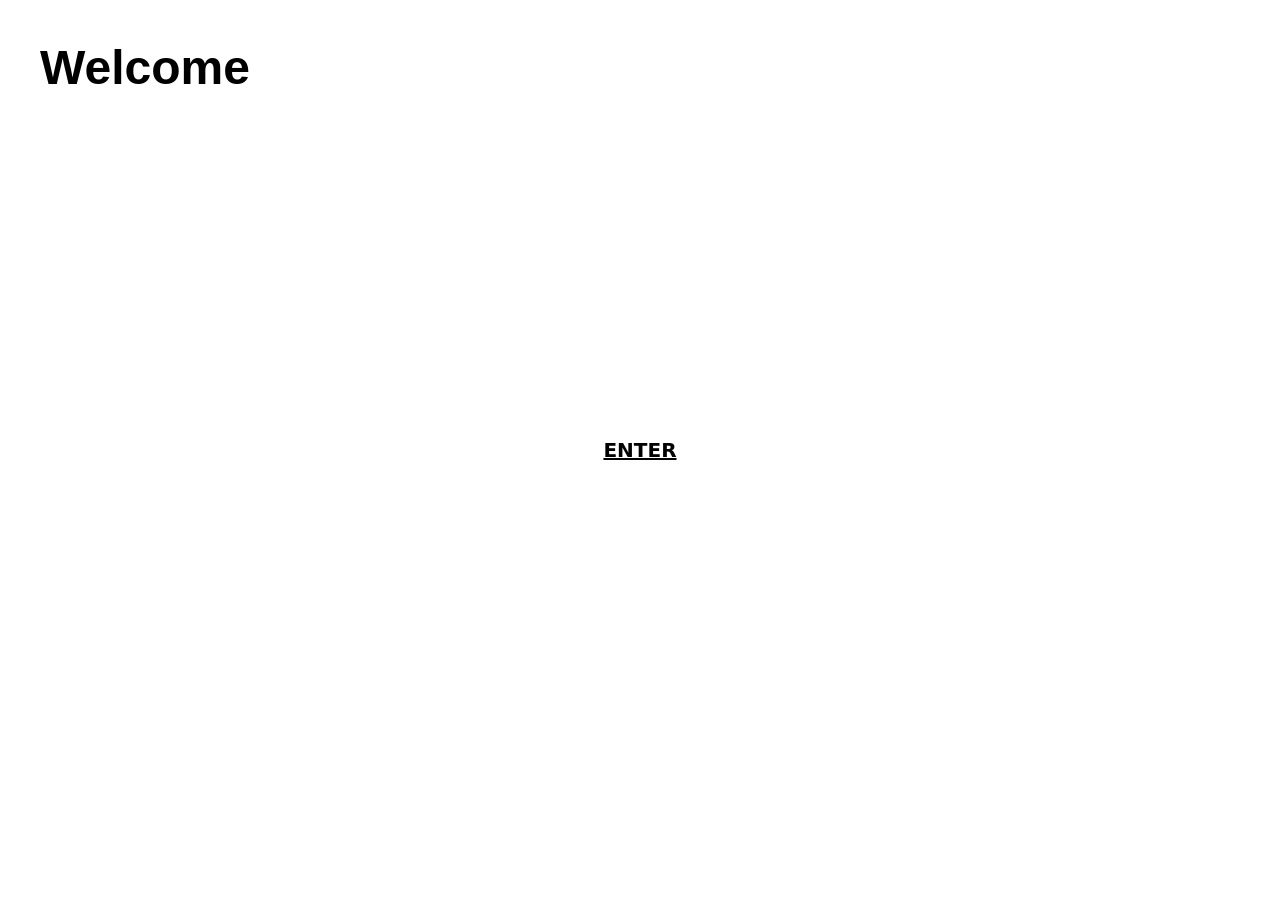
<file: index.html>
<!DOCTYPE html>
<html>
<head>
    <title>My First Website</title>
    <link rel="stylesheet" href="style.css">
</head>
<body>
    <h1 class="welcome">Welcome</h1>
</head>

<body>
   
    <button class="btn-87">
 <a href ="homePage.html"><span>Enter</span></a>
  <svg aria-hidden><circle></circle></svg>
</button>
</html>
</file>
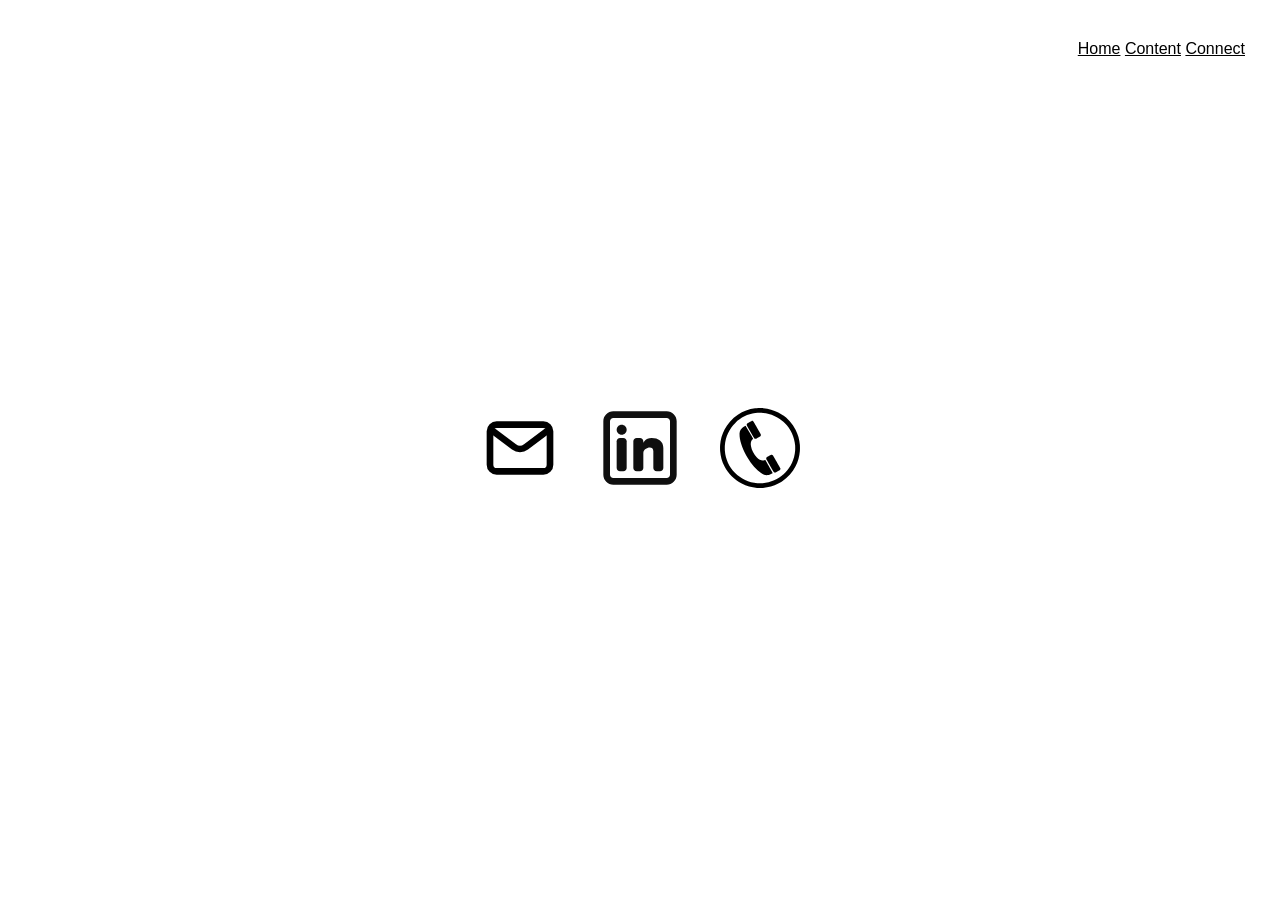
<file: contact.html>
<!DOCTYPE html>
<html>
<head>
    <title>Michael Harry</title>
    <link rel="stylesheet" href="style.css">
</head>
<body>
   <div class="frame">
 <div class="topnav">
  <a href="homePage.html">Home</a>
  <a href="content.html">Content</a>
  <a href="contact.html">Connect</a>
</div>

<section class="contact-section">
    <a href="mailto:michaelharrybiz@gmail.com">
  <img src ="resources/images/email.svg" alt="Email Icon" class="contact-icon">
</a>
    <a href="https://www.linkedin.com/in/michael-harry-a8b668289" target="_blank">
<img src="resources/images/linkedin.svg" alt="LinkedIn Icon" class="contact-icon">
</a>
<a href="tel:+14703653599">
<img src="resources/images/Phone-logo.svg" alt="Phone Icon" class="contact-icon">
</a>

    </section>
   </div>
   
 


</body>




</html>
</file>
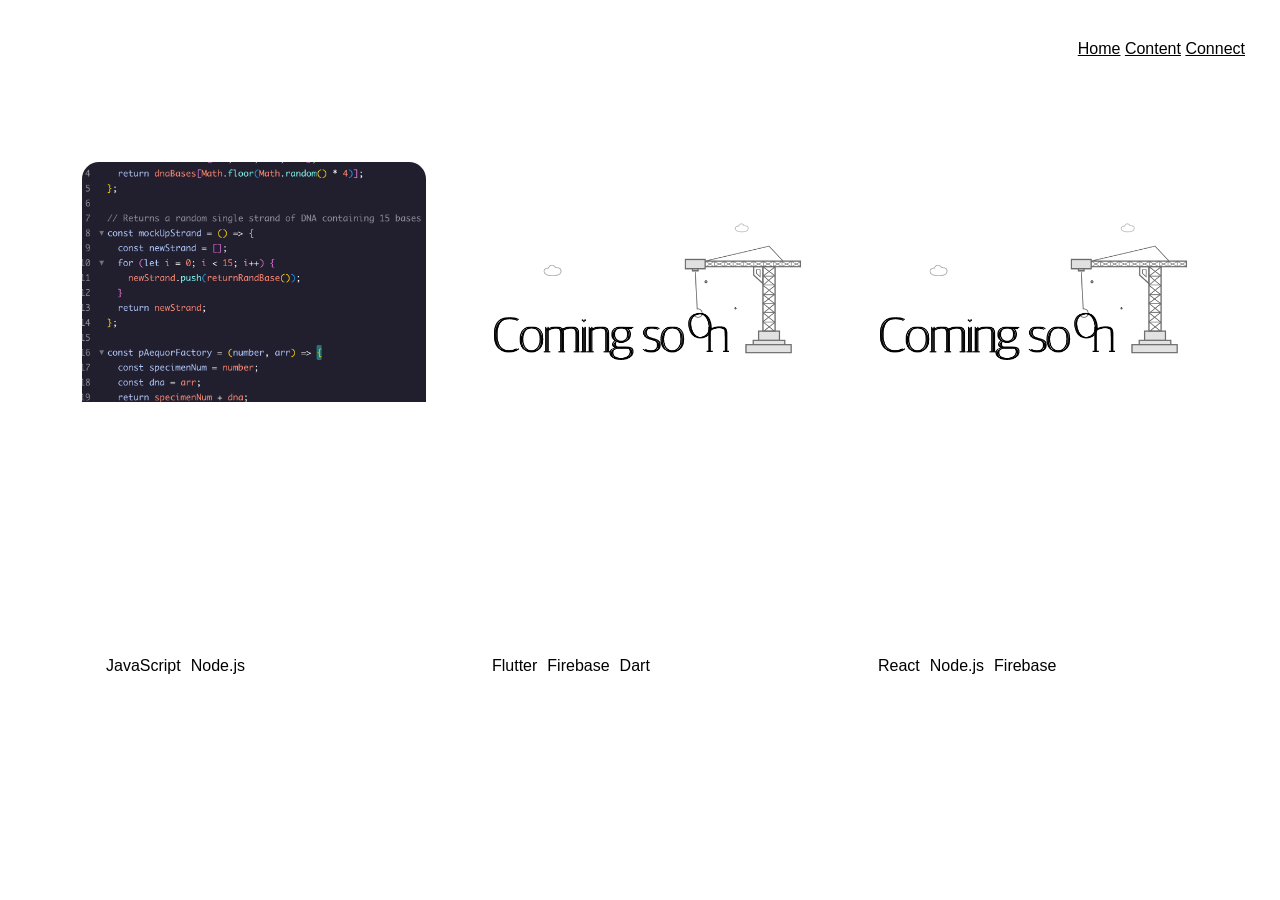
<file: content.html>
<!DOCTYPE html>
<html>
<head>
    <title>Content</title>
    <link rel="stylesheet" href="style.css">
</head>
<body>
     <div class="frame">
        
         <div class="topnav">
  <a  href="homePage.html">Home</a>
 <a href="content.html">Content</a>
  <a href="contact.html">Connect</a>
 </div>
        <section class="projects">

            <div class="project-card">

        <img src="resources/images/project1-preview.png" alt="Project Preview">

        <div class="project-info">

            <h2>DNA Base Generator</h2>

            <p>
             a JavaScript-based DNA simulation for a fictional deep-sea organism using factory functions, arrays, loops, conditional logic, and random DNA generation to model mutations, DNA comparison, and survival probability.
            </p>

            <div class="tech-stack">
                <span>JavaScript</span>
                <span>Node.js</span>
            </div>

            <div class="project-links">
                <a href="#">Live Demo</a>
                <a href="#">GitHub</a>
            </div>

        </div>

    </div>
   
            <div class="project-card">

        <img src="resources/images/coming-soon.gif" alt="Project Preview">

        <div class="project-info">

            <h2>Task Manager</h2>

            <p>
            Flutter Task manager app with Firebase backend, real-time sync, and offline support. (Currently in development)
            </p>
            <div class="tech-stack">
                <span>Flutter</span>
                <span>Firebase</span>
                <span> Dart</span>
            </div>

            <div class="project-links">
                <a href="#">Live Demo</a>
                <a href="#">GitHub</a>
            </div>

        </div>

    </div>


    <div class="project-card">

        <img src="resources/images/coming-soon.gif" alt="Project Preview">

        <div class="project-info">

            <h2>Webstore</h2>

            <p>
                React e-commerce webstore with product catalog, shopping cart, Stripe payment integration and 2D mock up generator for custom product designs. (Currently in development)
                
            </p>

            <div class="tech-stack">
                <span>React</span>
                <span>Node.js</span>
                <span>Firebase</span>
            </div>

            <div class="project-links">
                <a href="#">Live Demo</a>
                <a href="#">GitHub</a>
            </div>

        </div>
    </div>


</section>
</div>
      
</body>
</html>
</file>
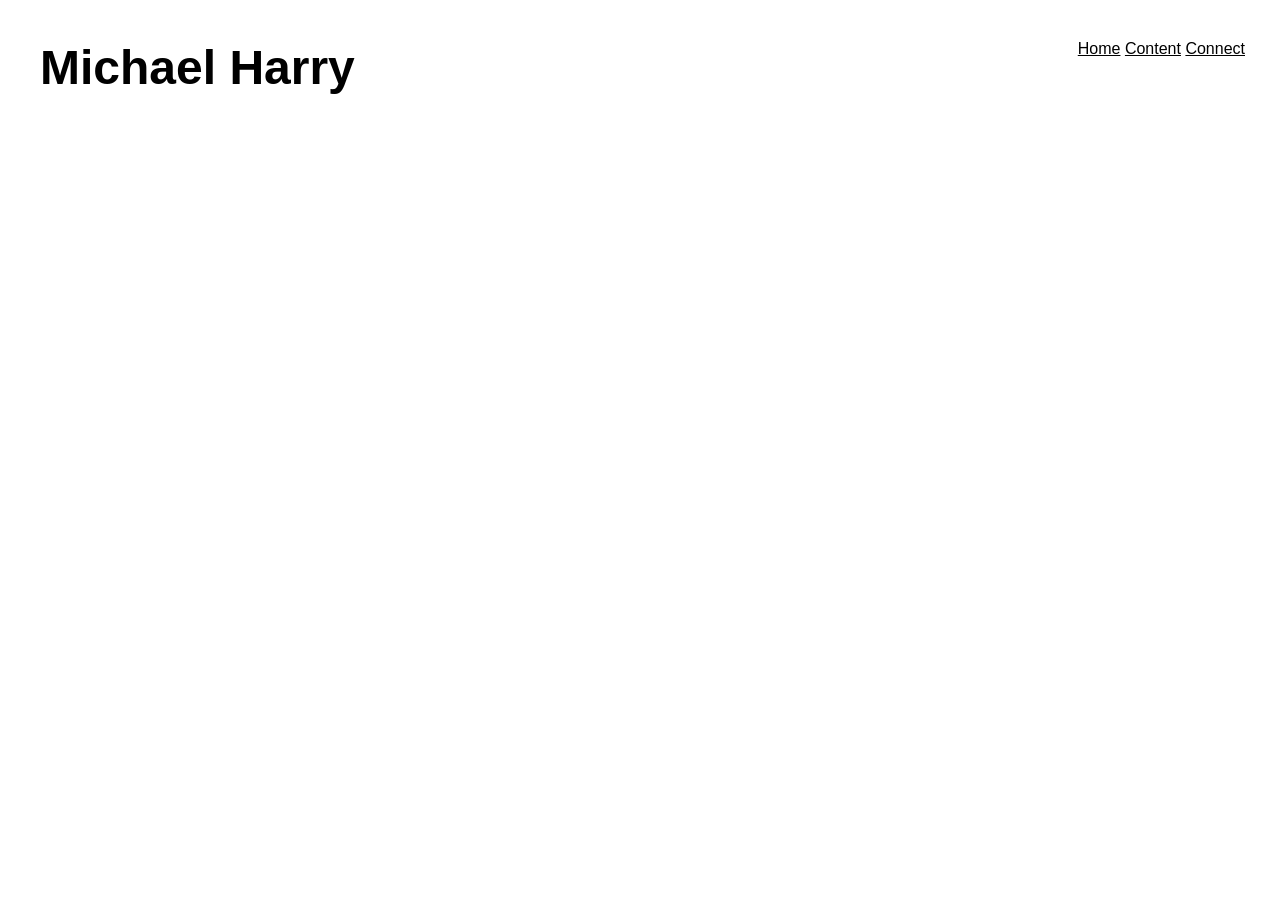
<file: homePage.html>
<!DOCTYPE html>
<html>
<head>
    <title>Michael Harry</title>
    <link rel="stylesheet" href="style.css">
</head>
<body>
   <div class="frame"></div>
   <div class="top=left">
   <h1 class ="name-heading">Michael Harry</h1>  
   <h3 class = "descriptor-heading">Software Engineer & Designer</h3>
    </div>
 <p class = "introduction-p">  I’m a software engineer and computer science graduate from the greater Atlanta area with a background as a former dual enrollment student. I specialize in full-stack development and enjoy building scalable, user-focused applications with a strong emphasis on security, performance, and clean architecture.
My passion for software engineering comes from the challenge of solving complex problems and turning ideas into reliable, real-world solutions. I’m particularly interested in secure software development and continuously improving the way applications are designed, protected, and maintained. Whether I’m working on front-end experiences, backend systems, or cloud-based infrastructure, I enjoy creating technology that is both functional and resilient.
 </p>
<div class="topnav">
  <a class="active" href="homePage.html">Home</a>
  <a href="content.html">Content</a>
  <a href="contact.html">Connect</a>
</div>

</body>




</html>
</file>
<file: style.css>
* {
    margin: 0;
    padding: 0;
    box-sizing: border-box;
}

/* BODY */
body {
    background-image: url("https://uploads.onecompiler.io/43xeqntd5/44mrhtq2t/cityscape.jpg");
    background-size: cover;
    background-position: center;
    background-repeat: no-repeat;

    font-family: Arial, sans-serif;

    min-height: 100vh;
    overflow: hidden;

    display: flex;
    justify-content: center;
    align-items: center;
}

/* BLACK FRAME */
.frame {
    position: fixed;
    inset: 20px;
    border: 2px solid rgb(30, 28, 28);
    pointer-events: auto;
    z-index: 1000;
}

/* NAVBAR */
       .topnav{
    position: fixed;

    top: 40px;
    right: 35px;

    gap: 40px;

    z-index: 1000;

    color: white;

    pointer-events: auto;
}


.logo {
    color: white;
    font-size: 18px;
    font-weight: bold;
    letter-spacing: 2px;
}

.nav-links {
    display: flex;
    gap: 40px;
    list-style: none;
}

.nav-links a {
    color: white;
    text-decoration: none;
    text-transform: uppercase;
    font-size: 14px;
    letter-spacing: 1px;
}

.btn-87,
.btn-87 *,
.btn-87 :after,
.btn-87 :before,
.btn-87:after,
.btn-87:before {
  border: 0 solid;
  box-sizing: border-box;
}
.btn-87 {
  -webkit-tap-highlight-color: transparent;
  -webkit-appearance: button;
  background-color: #0a0d0d;
  background-image: none;
  color: #BLACK;
  cursor: pointer;
  font-family: ui-sans-serif, system-ui, -apple-system, BlinkMacSystemFont,
    Segoe UI, Roboto, Helvetica Neue, Arial, Noto Sans, sans-serif,
    Apple Color Emoji, Segoe UI Emoji, Segoe UI Symbol, Noto Color Emoji;
  font-size: 100%;
  line-height: 1.5;
  margin: 0;
  -webkit-mask-image: -webkit-radial-gradient(#000, #fff);
  padding: 0;
}
.btn-87:disabled {
  cursor: default;
}
.btn-87:-moz-focusring {
  outline: auto;
}
.btn-87 svg {
  display: block;
  vertical-align: middle;
}
.btn-87 [hidden] {
  display: none;
}
.btn-87 {
  background: none;
  border-radius: 999px;
  box-sizing: border-box;
  display: grid;
  place-items: center;
  font-size: 20px;
  font-weight: 900;
  height: 110px;
  position: relative;
  text-transform: uppercase;
  width: 110px;
}
.btn-87 span {
  mix-blend-mode: difference;
}
.btn-87:before {
  background: transparent;
  border-radius: 50%;
  content: "";
  inset: 0;
  opacity: 0;
  position: absolute;
  transition: opacity 0.2s linear;
  z-index: -1;
}
.btn-87:hover:before {
  opacity: 1;
  transition: opacity 0.2s linear 1s;
}
.btn-87 svg {
  fill: none;
  stroke: currentcolor;
  stroke-width: 4px;
  stroke-dasharray: 450;
  stroke-dashoffset: 450;
  height: 105%;
  left: -5px;
  pointer-events: none;
  position: absolute;
  top: -5px;
  transition: stroke-dashoffset 0.4s ease-in-out;
  width: 105%;
}
.btn-87 circle {
  cx: 52%;
  cy: 52%;
  r: 45%;
}
.btn-87:hover svg {
  stroke-dashoffset: 120;
  transition: stroke-dashoffset 1s ease-in-out;
}
.welcome{
   position: absolute;

    top: 40px;
    left: 40px;
    

    color: BLACK;

    font-size: 48px;
    font-weight: bold;

    z-index: 200;
}
a{
  color:BLACK;
}

.frame {
    position: fixed;
    inset: 20px;

    border: 1px solid rgba(255,255,255,0.2);

    

    z-index: 999;
}
.top-left {
     position: fixed;

    top: 40px;
    left: 40px;

    z-index: 1000;
}
.name-heading {
    position: fixed;

    top: 40px;
    left: 40px;

    font-size: 3rem;
    font-weight: bold;

    color: black;

    z-index: 1000;
}
.descriptor-heading {
    
   position: fixed;
   color: white;
    top: 95px;
    left: 42px;
    font-size: 0.85rem;
    font-weight: 300;

    letter-spacing: 3px;
    text-transform: uppercase;
    z-index: 1000;
}

.introduction-p{
   position: fixed;

    left: 48px;
    bottom: 50px;

    width: 40%;
    max-width: 650px;

    font-size: 1rem;
    line-height: 1.8;

    color: rgba(255,255,255,0.85);

    z-index: 1000;
}
.projects {
     width: 100%;

    padding: 140px 60px 60px;

    display: grid;

    grid-template-columns:
        repeat(auto-fit, minmax(340px, 1fr));

    gap: 40px;
}

.project-card {
     display: flex;
    flex-direction: column;

    min-height: 560px;

    background: rgba(255,255,255,0.05);

    border: 1px solid rgba(255,255,255,0.15);

    border-radius: 18px;

    overflow: hidden;

    backdrop-filter: blur(10px);

    transition: 0.35s ease;
}

/* HOVER EFFECT */
.project-card:hover {
   
    transform: translateY(-8px);

    border-color: rgba(255,255,255,0.4);

    box-shadow: 0 20px 40px rgba(0,0,0,0.5);
}

/* IMAGE */
.project-card img {
      width: 100%;

    height: 240px;

    object-fit: cover;
}

/* IMAGE ZOOM */
.project-card:hover img {
    transform: scale(1.05);
}

/* CONTENT */
.project-info {
       display: flex;

    flex-direction: column;

    flex-grow: 1;

    padding: 24px;

}

/* TITLE */
.project-info h2 {
  
    margin-bottom: 16px;

    color: white;
}

/* DESCRIPTION */
.project-info p {
    color: rgba(255,255,255,0.75);

    line-height: 1.7;

    margin-bottom: 24px;
}

/* TECH STACK */
.tech-stack {
   display: flex;

    flex-wrap: wrap;

    gap: 10px;

    margin-top: auto;

    margin-bottom: 24px;
  
}


/* LINKS */
.project-links {
    display: flex;
    gap: 20px;
}

.project-links a {
    text-decoration: none;

    color: white;

  

    transition: 0.3s ease;
}

.project-links a:hover {
   opacity:0.7;
}

.contact-section {
    position: absolute;

    top: 50%;
    left: 50%;

    transform: translate(-50%, -50%);

    display: flex;
    gap: 40px;

    align-items: center;
    justify-content: center;
}


/* ICONS */
.contact-icon {
    width: 80px;
    height: 80px;

    object-fit: contain;

    cursor: pointer;

    transition: transform 0.3s ease;
}

/* hover effect */
.contact-icon:hover {
    transform: scale(1.1);
}
</file>
